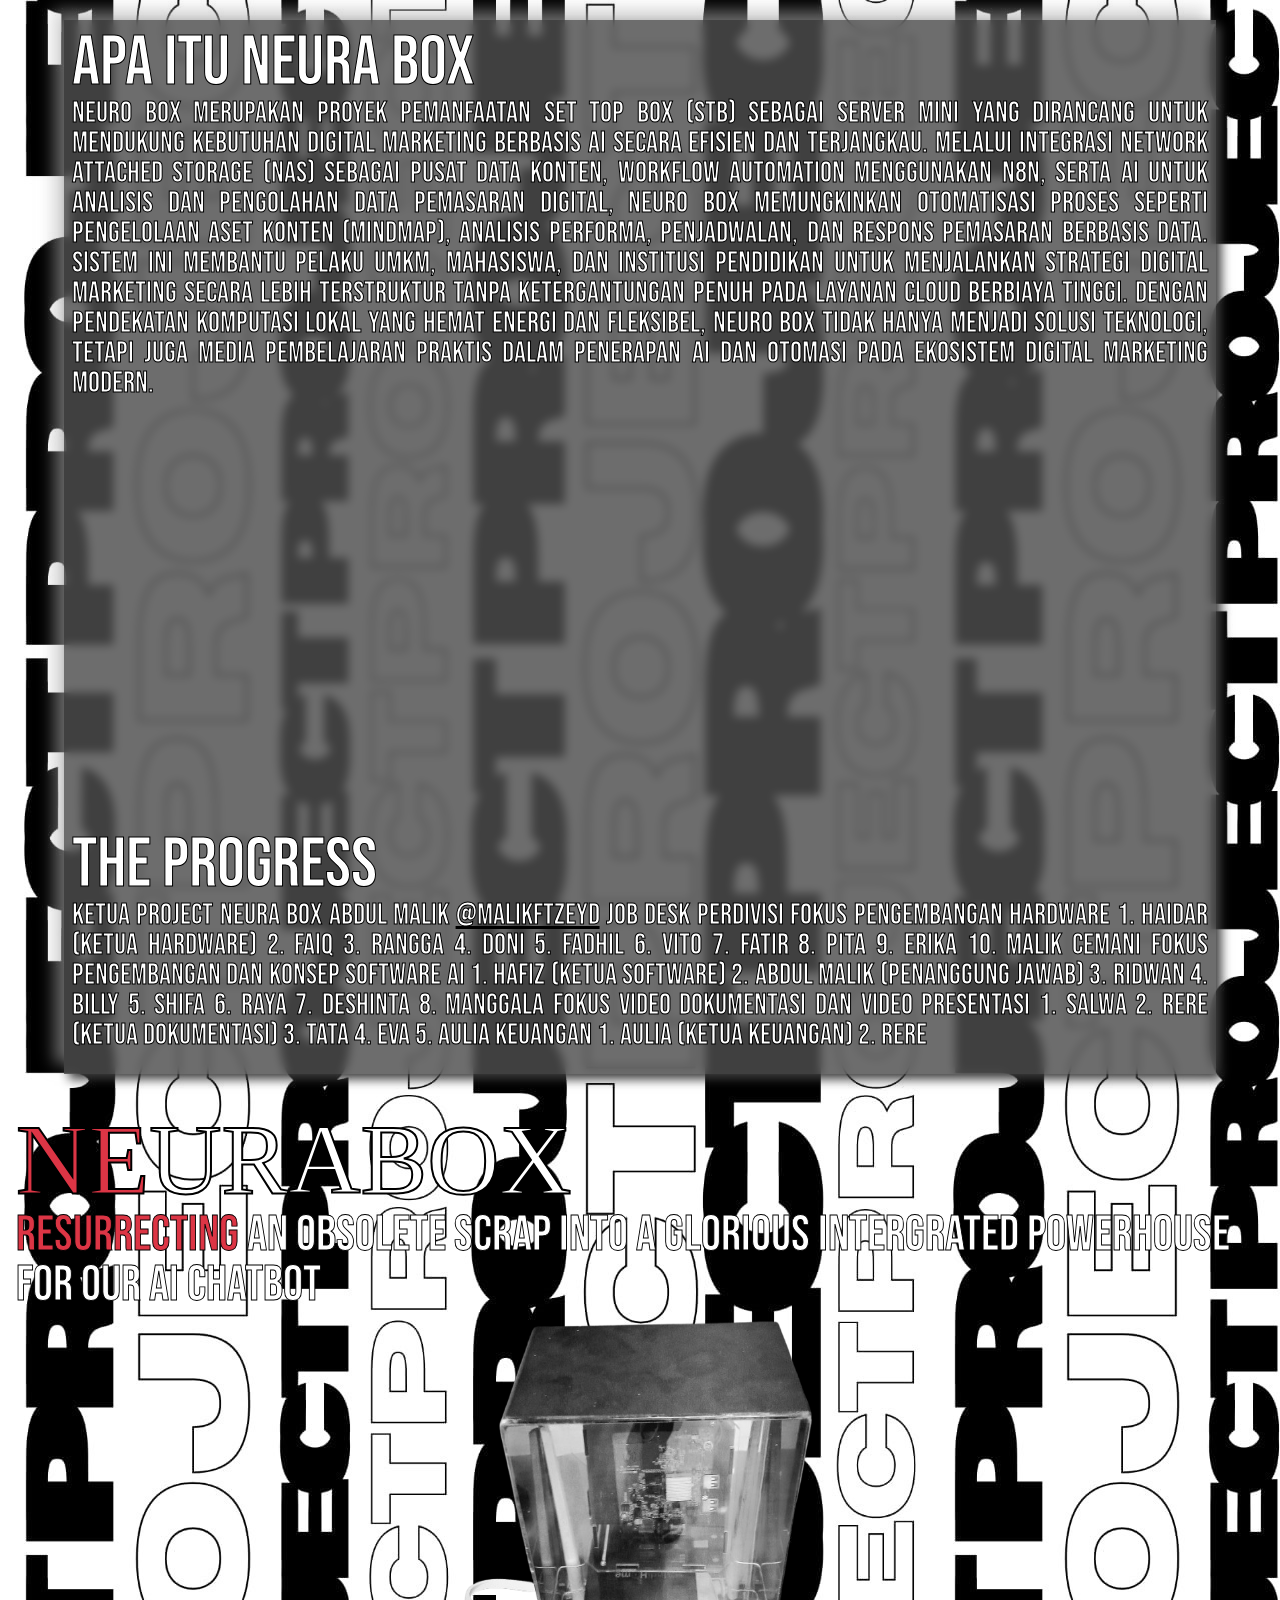
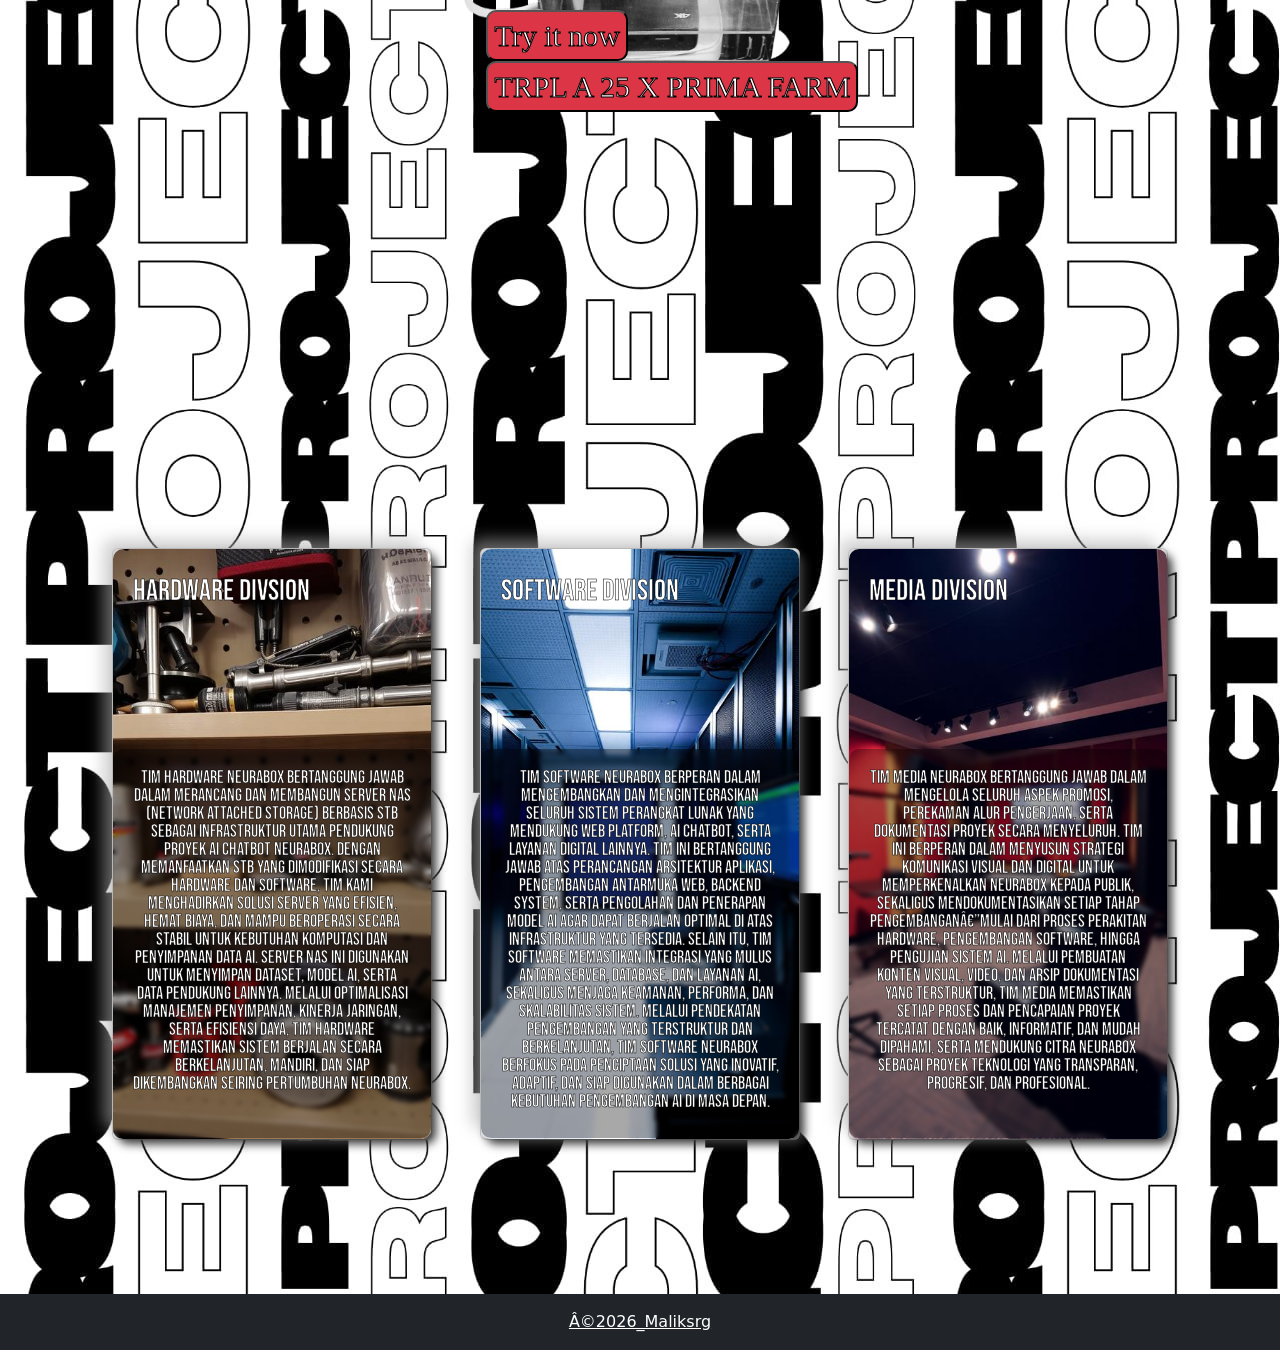
<file: index.html>
<head>
    <link rel="Stylesheet" href="Style.css">
    <link href="https://cdn.jsdelivr.net/npm/bootstrap@5.3.8/dist/css/bootstrap.min.css" rel="stylesheet" integrity="sha384-sRIl4kxILFvY47J16cr9ZwB07vP4J8+LH7qKQnuqkuIAvNWLzeN8tE5YBujZqJLB" crossorigin="anonymous">
    <link rel="preconnect" href="https://fonts.googleapis.com">
    <link rel="preconnect" href="https://fonts.gstatic.com" crossorigin>
    <link href="https://fonts.googleapis.com/css2?family=BBH+Bartle&family=Bebas+Neue&family=Notable&family=UnifrakturMaguntia&display=swap" rel="stylesheet">  
</head>
<body class="d-flex align-items-center justify-content-center flex-column">

    <info class="d-flex align-items-center text-white">
        <text class="d-flex align-items-center justify-content-center flex-column gap-10 m-2">
            <p class="lh-1"><span class="h-1">apa itu NEURA BOX</span><br>
                Neuro Box merupakan proyek pemanfaatan Set Top Box (STB) sebagai server mini yang dirancang untuk mendukung kebutuhan digital marketing berbasis AI secara efisien dan terjangkau. Melalui integrasi Network Attached Storage (NAS) sebagai pusat data konten, workflow automation menggunakan n8n, serta AI untuk analisis dan pengolahan data pemasaran digital, Neuro Box memungkinkan otomatisasi proses seperti pengelolaan aset konten (mindmap), analisis performa, penjadwalan, dan respons pemasaran berbasis data. Sistem ini membantu pelaku UMKM, mahasiswa, dan institusi pendidikan untuk menjalankan strategi digital marketing secara lebih terstruktur tanpa ketergantungan penuh pada layanan cloud berbiaya tinggi. Dengan pendekatan komputasi lokal yang hemat energi dan fleksibel, Neuro Box tidak hanya menjadi solusi teknologi, tetapi juga media pembelajaran praktis dalam penerapan AI dan otomasi pada ekosistem digital marketing modern.
            </p>
            <iframe width="700" height="400" src="https://www.youtube.com/embed/DXdVOdNkUog" title="Projek TRPL A 25" frameborder="0" allow="accelerometer; autoplay; clipboard-write; encrypted-media; gyroscope; picture-in-picture; web-share" referrerpolicy="strict-origin-when-cross-origin" allowfullscreen></iframe>
            <p class="lh-1 mt-3"><span class="h-1">The Progress</span><br>
               Ketua Project Neura Box
Abdul Malik <a href="https://www.instagram.com/malikftzeyd" class="text-white">@malikftzeyd</a> 

Job desk perdivisi
Fokus pengembangan Hardware
1. Haidar (ketua hardware) 
2. Faiq 
3. Rangga 
4. Doni
5. Fadhil 
6. Vito 
7. Fatir
8. Pita 
9. Erika 
10. Malik cemani 
Fokus Pengembangan dan Konsep Software AI
1. Hafiz (ketua software) 
2. Abdul Malik (penanggung jawab) 
3. Ridwan 
4. Billy 
5. Shifa
6. Raya 
7. Deshinta
8. Manggala
Fokus Video Dokumentasi Dan Video presentasi
1. Salwa
2. Rere (Ketua Dokumentasi) 
3. Tata
4. Eva 
5. aulia 
Keuangan
1. Aulia (Ketua Keuangan) 
2. Rere  </p>
        </text>
    </info>
    
    <hero>
       <span id="title" class="position-absolute">
        <span class="text-white head p-0 ms-3 lh-1 mt-3"> <span class="text-danger">NE</span>URABOX </span>
        <span class="text-white sub p-0 ms-3 lh-1"> <span class="text-danger">Resurrecting</span> an Obsolete scrap into a Glorious intergrated Powerhouse for our Ai Chatbot </span>
        <img src="product.png">
        <button class="bg-danger" ><a class="text-decoration-none text-white" href="https://t.me/poltekindonusa_bot">Try it now</a></button>
        <button class="bg-danger"><a class="text-decoration-none text-white" href="halaman2.html">TRPL A 25 X PRIMA FARM</a></button>
       </span>
    </hero>

    <teams class="d-flex align-items-center justify-content-center position-relative">
       <box class="d-flex gap-5 align-items-center">
        <div class="card">
            <img src="hardware.jpg">
            <span>Hardware Divsion</span>
            <p class="lh-1">Tim hardware Neurabox bertanggung jawab dalam merancang dan membangun server NAS (Network Attached Storage) berbasis STB sebagai infrastruktur utama pendukung proyek AI Chatbot Neurabox. Dengan memanfaatkan STB yang dimodifikasi secara hardware dan software, tim kami menghadirkan solusi server yang efisien, hemat biaya, dan mampu beroperasi secara stabil untuk kebutuhan komputasi dan penyimpanan data AI. Server NAS ini digunakan untuk menyimpan dataset, model AI, serta data pendukung lainnya. Melalui optimalisasi manajemen penyimpanan, kinerja jaringan, serta efisiensi daya, tim hardware memastikan sistem berjalan secara berkelanjutan, mandiri, dan siap dikembangkan seiring pertumbuhan Neurabox.</p>
        </div>
        <div class="card">
            <img src="software.jpg">
            <span>Software Division</span>
            <p class="lh-1">Tim software Neurabox berperan dalam mengembangkan dan mengintegrasikan seluruh sistem perangkat lunak yang mendukung web platform, AI Chatbot, serta layanan digital lainnya. Tim ini bertanggung jawab atas perancangan arsitektur aplikasi, pengembangan antarmuka web, backend system, serta pengolahan dan penerapan model AI agar dapat berjalan optimal di atas infrastruktur yang tersedia. Selain itu, tim software memastikan integrasi yang mulus antara server, database, dan layanan AI, sekaligus menjaga keamanan, performa, dan skalabilitas sistem. Melalui pendekatan pengembangan yang terstruktur dan berkelanjutan, tim software Neurabox berfokus pada penciptaan solusi yang inovatif, adaptif, dan siap digunakan dalam berbagai kebutuhan pengembangan AI di masa depan.</p>
        </div>
        <div class="card">
            <img src="media.jpg">
            <span>Media Division</span>
            <p class="lh-1 ">Tim media Neurabox bertanggung jawab dalam mengelola seluruh aspek promosi, perekaman alur pengerjaan, serta dokumentasi proyek secara menyeluruh. Tim ini berperan dalam menyusun strategi komunikasi visual dan digital untuk memperkenalkan Neurabox kepada publik, sekaligus mendokumentasikan setiap tahap pengembangan—mulai dari proses perakitan hardware, pengembangan software, hingga pengujian sistem AI. Melalui pembuatan konten visual, video, dan arsip dokumentasi yang terstruktur, tim media memastikan setiap proses dan pencapaian proyek tercatat dengan baik, informatif, dan mudah dipahami, serta mendukung citra Neurabox sebagai proyek teknologi yang transparan, progresif, dan profesional.</p>
        </div>
       </box>
    </teams>
    <footer class="text-white text-center w-5 h-5 bg-dark p-3" >
        <a class="text-white" href="https://s.id/mzmalik">©2026_Maliksrg</a>
    </footer>
</body>
</file>
<file: Style.css>
body{
    margin: 0px;
    min-height: 100vh;
    background: url(bg.jpg);
}
hero{
    display: block; 
    position: relative;
    width: 100%;
    height: 100%;
}
hero button{
    display: grid;
    position: relative;
    font-family: "BBH Bartle";
    top: 300px;
    left: 38%;
    font-size: 30px;
    width: fit-content;
    border-radius: 10px;
    transition: 500ms;
    color:white;
    -webkit-text-stroke: 1px black;
}
hero button:hover{
    box-shadow: rgba(175, 175, 175, 0.568) -5px -5px 10px , rgb(54, 54, 54) 5px 5px 10px;
    -webkit-text-stroke: 1px black;
    text-shadow: -2px -1px black;
    transition: 500ms;
}
hero img{
    position: absolute;
    left:36%;
    top:70%;
    width: 28%;
    height: 120%;
}
#title{
    display: flex;
    flex-direction: column;
}
info{
    backdrop-filter: blur(5px);
    -webkit-text-stroke: 1px black;
    font-family: "Bebas Neue";
    font-size: 30px;
    background: rgba(78, 78, 78, 0.822);
    display: block;
    width: 90%;
    height: fit-content;
    margin: 20px;
    box-shadow: rgba(175, 175, 175, 0.568) -10px -10px 15px , rgb(54, 54, 54) 5px 5px 10px;
}
info span{
    font-size: 70px;
}
text{
    flex: 1;
    text-align: justify;    
}
iframe{
    border-radius: 10px;
}
teams{
    display: block;
    width: 100%;
    height: 100%;
}
.head{
    font-family: "BBH Bartle";
    -webkit-text-stroke: black 2px;
    font-size: 100px;
}
.sub{
    -webkit-text-stroke: black 0.9px;
    font-family: "Bebas Neue";
    font-size: 50px;
}
.card{
    width: 320px;
    height: 500px;
}
.card img{
    border-radius: 10px;
    box-shadow: rgba(175, 175, 175, 0.568) -10px -10px 15px , rgb(54, 54, 54) 5px 5px 10px;
}
.card p,.card span{
    -webkit-text-stroke: 0.5px black;
    position: absolute;
    text-align: center;
    color: white;
    font-size: 30px;
    padding: 20px;
    font-family: "Bebas Neue";
}
.card p{
    font-size: 18px;
    top: 200px;
    background: rgba(0, 0, 0, 0.342);
    backdrop-filter: blur(2px);
    height: 66%;
    border-radius: 10px;
}
footer{
    width:100%;
}
@media (max-width:900px){
    #title{
        margin-top: 14%;
        align-items: center;
        justify-content: center;
        text-align: center;
    }
    info{
        -webkit-text-stroke: 0px;
        font-size: 17px;
        width: 100%;
        height: 140%;
        flex-direction: column;
    }
    hero button{
        top: 300px;
        left: 2%;
        font-size: 15px;
    }
    hero img{
        top:160px;
        left:22%;
        width:200px;
    }
    info span{
        font-size: 40px;
    }
    
    .head{
        font-size: 30px;
    }
    .sub{
        font-size: 20px;
    }
    .card{
        height: 120px;
        width: 250px;
        margin: 2px;
        flex-shrink: 0;
        margin-right: 200px;
    }
    .card img{
        flex:0 1 100%;
        scroll-snap-align: start;
                
    }
    .card span{
        font-size: 20px;
    }
    .card p{
        top:186px;
        font-size: 10px;
        height: 60%;
    }
    box{
        display: flex;
        overflow-x: auto;
        scroll-snap-type: x mandatory;
        scroll-behavior: smooth;
        height:600px;
        margin-left: 80px;
    }
    iframe{
        width:80%;
        height: 200px;
    }
}
@media (min-width:901px){
    teams{
        justify-content: center;
    }
}
</file>
